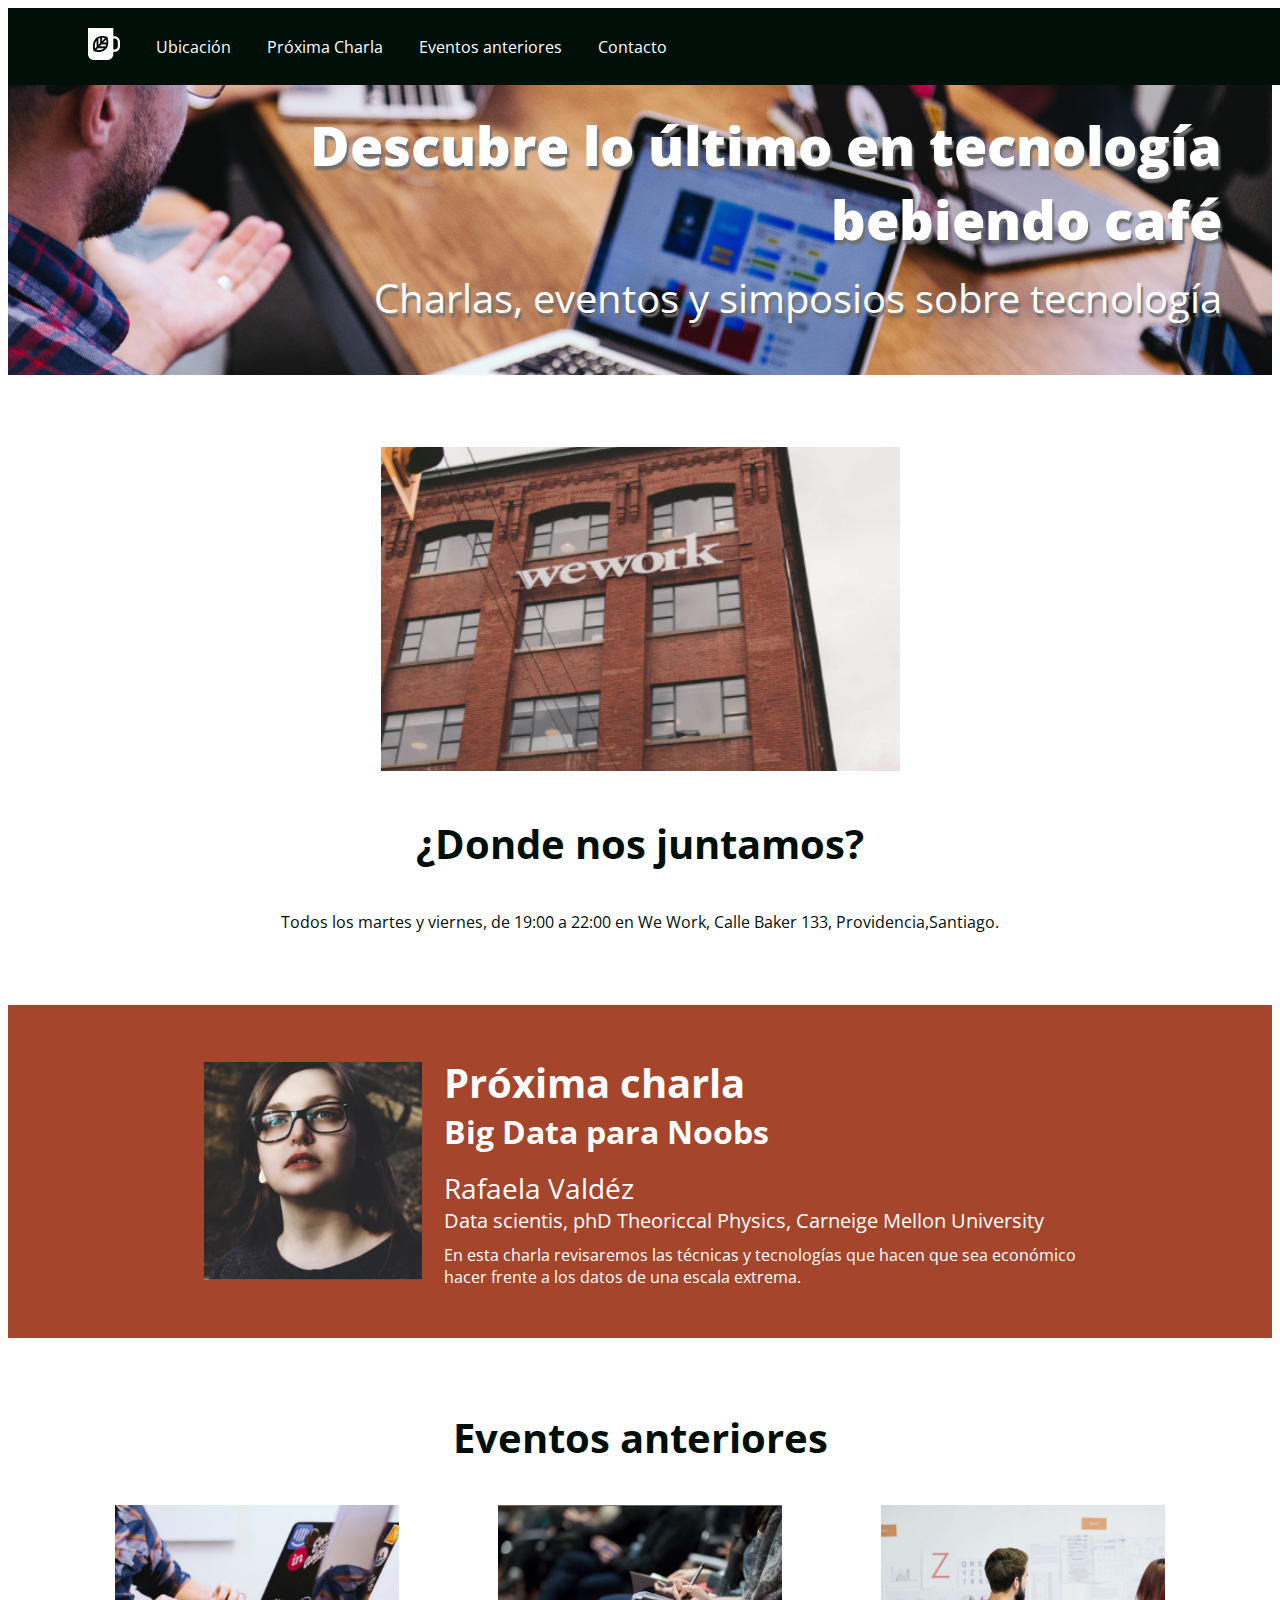
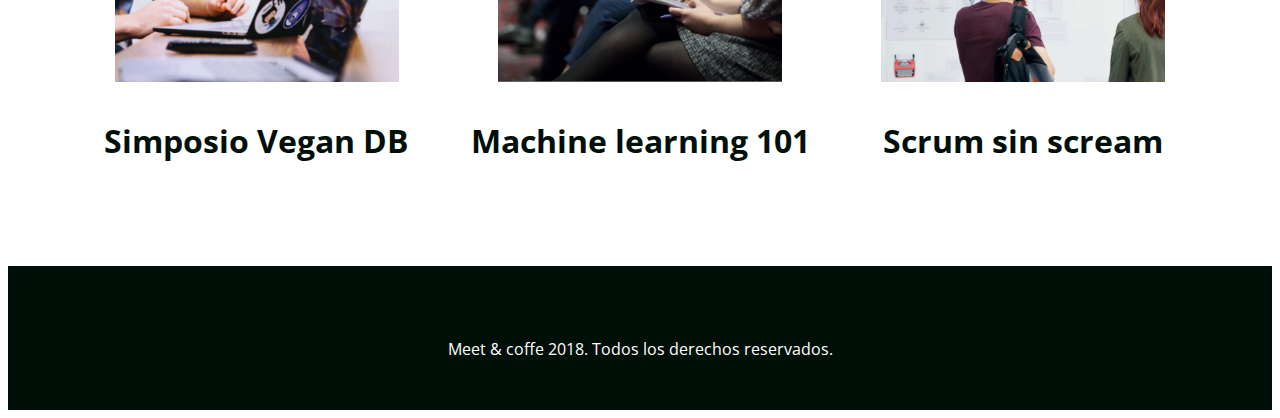
<file: index.html>
<!DOCTYPE html>
<html> 
<head>
    <title>Meet & Coffee</title>
    <meta charset="utf-8">
    <link rel=”shortcut icon” type=”image/png” href=”favicon.png”/>
    <meta name="author" content="Francisca Medina Concha">
    <meta name="description" content="Comparte tus conocimientos tomando café">
    <meta name="keywords" content="charlas, eventos, simposios, tecnología, co-work"> 
    <link href="https://fonts.googleapis.com/css?family=Open+Sans:400,700,800" rel="stylesheet"> <!--Esto es lo que hemos añadido PARA EL MODELO DE LETRA -->
    <link rel="stylesheet" href="https://use.fontawesome.com/releases/v5.6.3/css/all.css"
integrity="sha384-UHRtZLI+pbxtHCWp1t77Bi1L4ZtiqrqD80Kn4Z8NTSRyMA2Fd33n5dQ8lWUE00s/" crossorigin="anonymous"><!--Esto es lo que hemos añadido PARA EL FOOTER CON IMAGENES -->
<link rel="stylesheet" href="assets/css/style.css">
</head> 
<body>
<nav class="oscuro">    
 <ul>
    <li class="icono"><a href="#inicio">
    <svg xmlns="http://www.w3.org/2000/svg" viewBox="0 0 44 44"><path d="M11.8 26l-2.2 2.3c-.5-2.9-.7-7.5 2.2-11.2V26zm-.4 4.1c2.7.5 7.2.7 10.6-2.3h-8.5l-2.1 2.3zm5.3-16.2c-.8.2-1.7.5-2.4.9v8.5l2.4-2.6v-6.8zm2.5-.3v4.6l4-4.2c-1.1-.3-2.5-.5-4-.4zM16 25.2h8.1c.4-.8.7-1.7.9-2.6h-6.6L16 25.2zm28-6.1V25c0 4.3-3.3 7.8-7.4 7.8h-1.8v2.9c0 4.6-3.6 8.3-7.9 8.3h-19C3.6 44 0 40.3 0 35.7V0h34.8v11.4h1.8c4.1 0 7.4 3.5 7.4 7.7zm-16.2.9c.1-2.6-.4-5-.8-6.4-.2-.9-.4-1.4-.4-1.4s-.5-.2-1.4-.4c-1.4-.4-3.6-.9-6.1-.8-.8 0-1.7.1-2.5.3-.8.2-1.6.4-2.4.7-.9.4-1.7.8-2.5 1.5-.6.5-1.1 1-1.6 1.6-4.5 5.4-3.4 12.5-2.6 15.5.2.9.4 1.4.4 1.4s.5.2 1.4.4c2.8.8 9.6 2 14.7-2.7.6-.5 1.1-1.1 1.5-1.7.6-.8 1-1.7 1.4-2.6.3-.8.5-1.7.7-2.6.1-1.1.2-1.9.2-2.8zm13.2-.9c0-2.6-2-4.6-4.4-4.6h-1.8v15.1h1.8c2.4 0 4.4-2.1 4.4-4.6v-5.9zM21 20h4.4c0-1.6-.1-3-.4-4.2L21 20z"/></svg>    </svg>
</a></li>
  <li><a href="#ubicacion">Ubicación</a></li>
  <li><a href="#proxima-charla">Próxima Charla</a> </li> 
  <li><a href="#eventos">Eventos anteriores</a></li> 
  <li><a href="#contacto">Contacto</a></li>
    </ul> 
</nav>
 
<header id="inicio" class="hero-section">
    <h1>Descubre lo último en tecnología bebiendo café</h1> 
    <h2 class="subtitulo">Charlas, eventos y simposios sobre tecnología</h2>   
    </header>
<section id="ubicacion">
    <img src="assets/img/we-work.jpg" alt="We work location">
    <h2>¿Donde nos juntamos?</h2>
    <p>Todos los martes y viernes, de 19:00 a 22:00 en We Work, Calle Baker 133, Providencia,Santiago.</p> 
</section>
 
 
<section id="proxima-charla" class="sweet-brown"> 
    <div class="centrado">
    <img src="assets/img/speaker.jpg" alt="speaker" class="charla-speaker"><div class="charla-texto">
    <h2>Próxima charla</h2>
    <h3>Big Data para Noobs</h3>
    <h4>Rafaela Valdéz</h4>
    <h5>Data scientis, phD Theoriccal Physics, Carneige Mellon University</h5>
    <p>En esta charla revisaremos las técnicas y tecnologías que hacen que sea económico hacer
    frente a los datos de una escala extrema.</p> 
    </div>
    </div> 
</section>
<section id="eventos"> 
    <h2>Eventos anteriores</h2> 
    <article class="evento">
        <a href="evento001.html" target="_blank"><img src="assets/img/simposio-vegan.jpg" alt="Evento simposio-vegan"></a>
        <h3>Simposio Vegan DB</h3> </article>
        <article class="evento">
        <img src="assets/img/machine-learning.jpg" alt="machine-learning"> <h3>Machine learning 101</h3>
        </article>
        <article class="evento">
        <img src="assets/img/scrum-sin-scream.jpg" alt="scrum-sin-scream"> <h3>Scrum sin scream</h3>
        </article> 
</section>
<footer id="contacto" class="oscuro">
    <a href="https://github.com"><i class="fab fa-github-square fa-5x"></i></a>
     <a href="https://twitter.com"><i class="fab fa-twitter-square fa-5x"></i></a> 
     <a href="https://www.linkedin.com"><i class="fab fa-linkedin fa-5x"></i></a>
    <p>Meet & coffe 2018. Todos los derechos reservados.</p>
    </footer>
</body> </html>
</file>
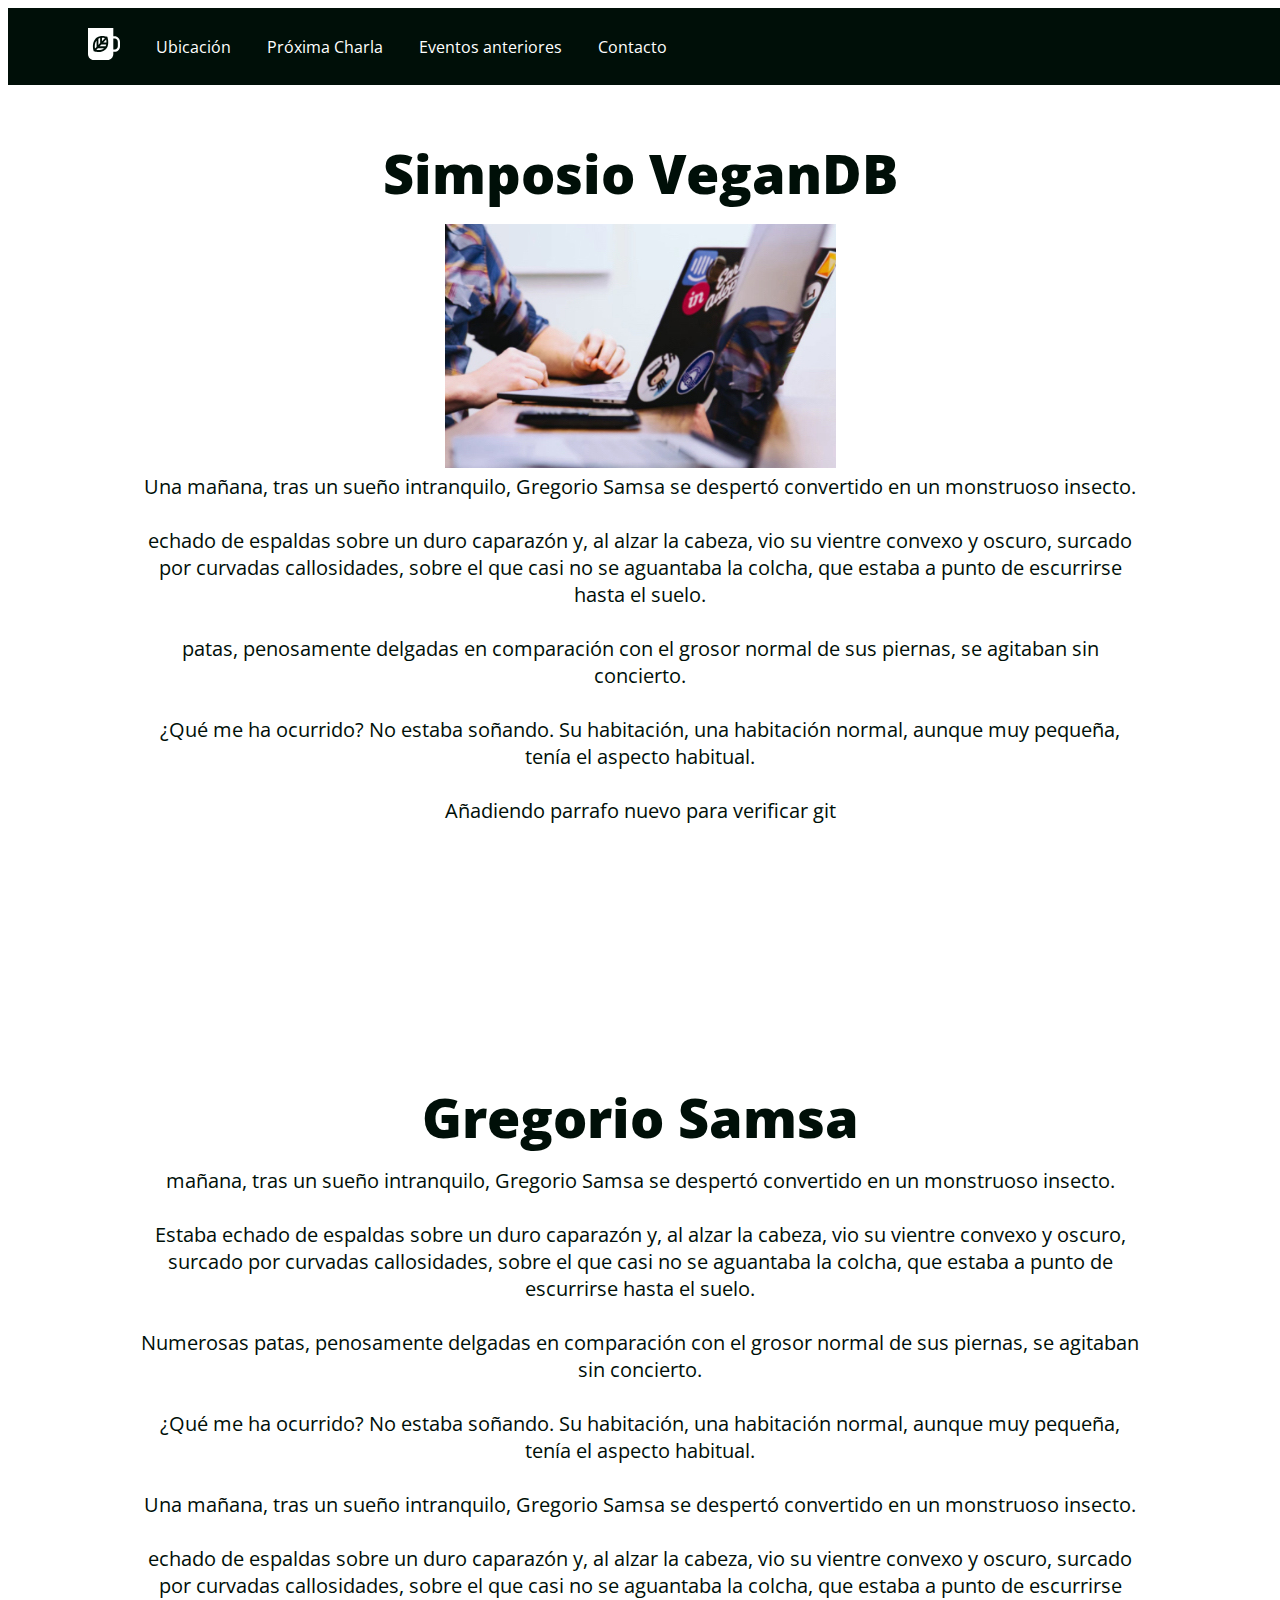
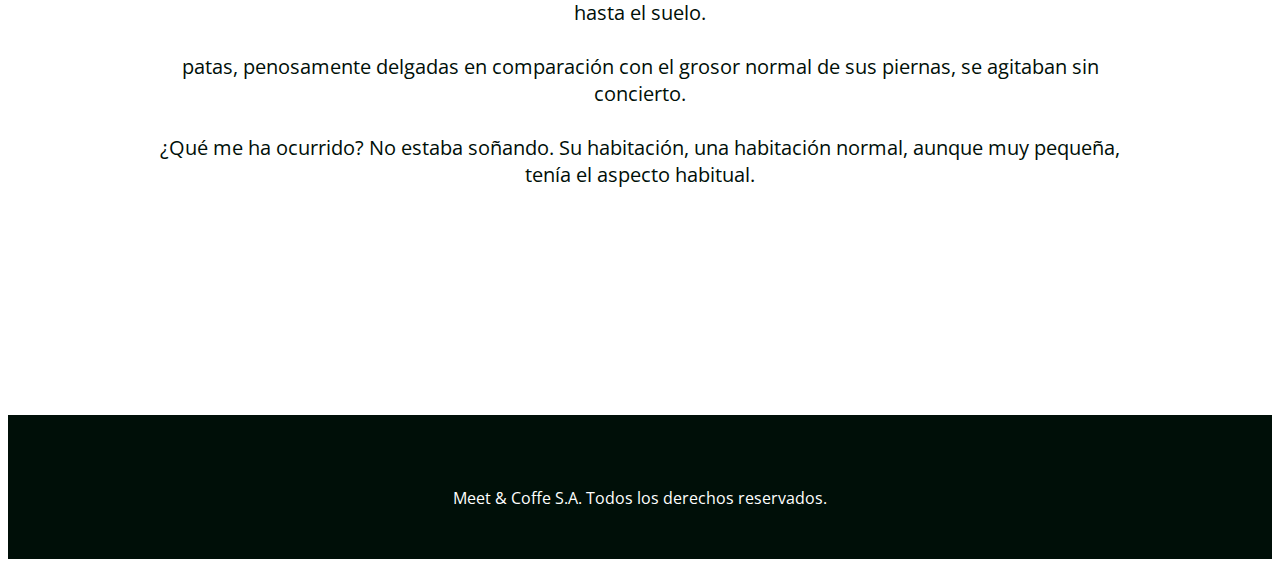
<file: evento001.html>
<!DOCTYPE html>
<html> 
<head>
<title> VeganDB </title>
<meta charset="utf-8">
<link rel="shortcut icon" type="image/png" href="Assets/img/taza_blanca.png">
<meta name="author" content="Francisca Medina Concha">
<meta name="description" content="Comparte tus conocimientos tomando café"> 
<meta name="keywords" content="charlas, eventos, simposios, tecnología, co-work">
<link href="https://fonts.googleapis.com/css?family=Open+Sans:400,700,800" rel="stylesheet"> <!--Esto es lo que hemos añadido PARA EL MODELO DE LETRA -->
<link rel="stylesheet" href="https://use.fontawesome.com/releases/v5.6.3/css/all.css"
integrity="sha384-UHRtZLI+pbxtHCWp1t77Bi1L4ZtiqrqD80Kn4Z8NTSRyMA2Fd33n5dQ8lWUE00s/" crossorigin="anonymous"><!--Esto es lo que hemos añadido PARA EL FOOTER CON IMAGENES -->
<link rel="stylesheet" href="Assets/css/style.css">
</head> 
<body>
<nav class="oscuro">
<ul>
   <li class="icono"><a href="#inicio">
   <svg xmlns="http://www.w3.org/2000/svg" viewBox="0 0 44 44"><path d="M11.8 26l-2.2 2.3c-.5-2.9-.7-7.5 2.2-11.2V26zm-.4 4.1c2.7.5 7.2.7 10.6-2.3h-8.5l-2.1 2.3zm5.3-16.2c-.8.2-1.7.5-2.4.9v8.5l2.4-2.6v-6.8zm2.5-.3v4.6l4-4.2c-1.1-.3-2.5-.5-4-.4zM16 25.2h8.1c.4-.8.7-1.7.9-2.6h-6.6L16 25.2zm28-6.1V25c0 4.3-3.3 7.8-7.4 7.8h-1.8v2.9c0 4.6-3.6 8.3-7.9 8.3h-19C3.6 44 0 40.3 0 35.7V0h34.8v11.4h1.8c4.1 0 7.4 3.5 7.4 7.7zm-16.2.9c.1-2.6-.4-5-.8-6.4-.2-.9-.4-1.4-.4-1.4s-.5-.2-1.4-.4c-1.4-.4-3.6-.9-6.1-.8-.8 0-1.7.1-2.5.3-.8.2-1.6.4-2.4.7-.9.4-1.7.8-2.5 1.5-.6.5-1.1 1-1.6 1.6-4.5 5.4-3.4 12.5-2.6 15.5.2.9.4 1.4.4 1.4s.5.2 1.4.4c2.8.8 9.6 2 14.7-2.7.6-.5 1.1-1.1 1.5-1.7.6-.8 1-1.7 1.4-2.6.3-.8.5-1.7.7-2.6.1-1.1.2-1.9.2-2.8zm13.2-.9c0-2.6-2-4.6-4.4-4.6h-1.8v15.1h1.8c2.4 0 4.4-2.1 4.4-4.6v-5.9zM21 20h4.4c0-1.6-.1-3-.4-4.2L21 20z"/></svg>    </svg>
  </a></li>
  <li><a href="#">Ubicación</a></li>
<li><a href="#">Próxima Charla</a> </li> 
<li><a href="#">Eventos anteriores</a></li> 
<li><a href="#">Contacto</a></li></ul>
</nav>
<div id="simposio-vegan" class="content">
<div id="titulo2">
   <h1>Simposio VeganDB</h1>   
</div>
<div>
<img src="Assets/img/simposio-vegan.jpg" alt="Events simposio vegan">
 <h5 id="parrafo">
    <p>Una mañana, tras un sueño intranquilo, Gregorio Samsa se despertó convertido en un monstruoso insecto.</p><br>
    <p> echado de espaldas sobre un duro caparazón y, al alzar la cabeza, vio su vientre convexo y oscuro, 
     surcado por curvadas callosidades, sobre el que casi no se aguantaba la colcha, 
     que estaba a punto de escurrirse hasta el suelo. </p><br>
    <p> patas, penosamente delgadas en comparación 
     con el grosor normal de sus piernas, se agitaban sin concierto.</p><br>
    <p>¿Qué me ha ocurrido? 
     No estaba soñando. Su habitación, una habitación normal, aunque muy pequeña, tenía el aspecto habitual.
    </p><br>
    <p>Añadiendo parrafo nuevo para verificar git</p>
    </h5>
</div>
   </div>
 <div id="gregorio-samsa" class="content">
<div id="titulo2">    
 <h1>Gregorio Samsa</h1>
</div>
 <h5 id="parrafo">
    <p> mañana, tras un sueño intranquilo, Gregorio Samsa se despertó convertido en un monstruoso insecto.</p> <br>
    <p>Estaba echado de espaldas sobre un duro caparazón y, al alzar la cabeza, vio su vientre convexo y oscuro, 
    surcado por curvadas callosidades, sobre el que casi no se aguantaba la colcha, que estaba a punto de escurrirse hasta el suelo. </p><br>
    <p>Numerosas patas, penosamente delgadas en comparación con el grosor normal de sus piernas, se agitaban sin concierto. </p><br>
    <p>¿Qué me ha ocurrido? No estaba soñando. Su habitación, una habitación normal, aunque muy pequeña, tenía el aspecto habitual.</p><br>
    <p>Una mañana, tras un sueño intranquilo, Gregorio Samsa se despertó convertido en un monstruoso insecto.</p> <br>
    <p> echado de espaldas sobre un duro caparazón y, al alzar la cabeza, vio su vientre convexo y oscuro, 
 surcado por curvadas callosidades, sobre el que casi no se aguantaba la colcha, 
 que estaba a punto de escurrirse hasta el suelo. </p> <br>
    <p> patas, penosamente delgadas en comparación 
 con el grosor normal de sus piernas, se agitaban sin concierto.</p> <br>
    <p>¿Qué me ha ocurrido? 
 No estaba soñando. Su habitación, una habitación normal, aunque muy pequeña, tenía el aspecto habitual.
    </p> <br>
 </h5>
</div>
 <footer id="contacto" class="oscuro">
   <a href="https://github.com"><i class="fab fa-github-square fa-5x"></i></a> 
   <a href="https://twitter.com"><i class="fab fa-twitter-square fa-5x"></i></a> 
   <a href="https://www.linkedin.com"><i class="fab fa-linkedin fa-5x"></i></a>
   <p>Meet & Coffe S.A. Todos los derechos reservados.</p>
   </footer>
</body> </html>
</file>
<file: assets/css/style.css>
body {
    text-align: center; 
    color: #000f08;
    font-family: 'Open Sans', sans-serif; /* esta es la propiedad que añadimos */
    }
    body * 
{ 
    margin: 0; 
    border: 0; 
   padding: 0;
   }
     
h1 {
    font-weight: 800;
    font-size: 3.4em; /* esta es la propiedad que añadimos */ 
    margin-bottom: 0.25em; /* esta es la propiedad que añadimos */
   }    
h2 {
    font-weight: 700; 
    font-size: 2.5em;
    }
h3 {
    font-size: 2em;
    }
h4 {
    font-size: 1.75em;
    }
h5 {
    font-size: 1.25em;
    }
.subtitulo, h4, h5 { 
    font-weight: 400;
    }
#ubicacion h2 { 
    margin: 1em auto;
    }
.sweet-brown h3, .sweet-brown h5 {
    margin-bottom: 0.5em; /* Aquí se puede ver el ejemplo claro de cómo los em están condicionados por
    el elemento padre */
    }
#eventos h2 { 
        margin-bottom: 1em;
    }
#eventos h3 { 
        margin: 1em auto;
    }
.oscuro {
    background: #000f08; 
    color: #ffffff;
    }
     
.oscuro a{
    color: #ffffff; 
    text-decoration: none;
    }
     
.sweet-brown { 
    text-align: left; 
    background: #a4452c; 
    color: #ffffff;
    padding: 3.125rem; /* esta es la propiedad que añadimos */
    white-space: nowrap; /* esta es la propiedad que añadimos */
}
.hero-section {
    text-align: right;
    background-image: url('../img/bg-hero.png'); 
    background-repeat: no-repeat; 
    background-size: cover;
    color: #ffffff;
    text-shadow: 0.125em 0.25em 0.125em #707070; /* Esta línea la pasamos a em */
    padding: 6.25rem 3.125rem 3.125rem 3.125rem;/*Comando para indicar las dimensiones padding de las imagenes*/
}

section, footer { 
    margin-top: 4.5rem;
    }
footer { 
    padding: 3.125rem;
    }
.centrado { 
    width: 75%; 
    margin: 0 auto;
    }
.charla-speaker, .charla-texto, .evento { 
    display: inline-block;
    }
.charla-speaker{ 
    width: 25%;
    vertical-align: middle; /* esta es la propiedad que añadimos */
    }
.charla-texto { 
    width: 72.5%;
    vertical-align: middle; /* esta es la propiedad que añadimos */
    margin-left: 2.5%; /* esta es la propiedad que añadimos */
    white-space: normal; /* esta es la propiedad que añadimos */
    } 
.evento{
    width: 30%;
}
.evento img{
    width: 75%;
}
nav {
    text-align: left;
    padding: 1.25rem 4rem;
    position: fixed; /* esta es la propiedad que añadimos para que quede la barra arriba sin que desaparezca */
    width: 100vw; /* esta es la propiedad que añadimos para indicarle el tamaño*/
    }
nav ul { 
    list-style-type: none;
    }
nav ul li {
    display: inline-block; 
    margin: 0 1em;
    vertical-align: middle; /* esta es la propiedad que añadimos */
    }
.content{
    text-align: center;
    padding: 8rem;
}
.titulo2{
margin-top: 5rem;
}
.icono { width: 2rem;
}
.icono svg { 
    fill: #ffffff;
}
footer i {
    margin: 0 0.25em 0.5em 0.25em;
    }
.parrafo{
    padding: 20rem;
}
.titulo2{
    padding: 10rem;
}
</file>
<file: Assets/css/style.css>
body {
    text-align: center; 
    color: #000f08;
    font-family: 'Open Sans', sans-serif; /* esta es la propiedad que añadimos */
    }
    body * 
{ 
    margin: 0; 
    border: 0; 
   padding: 0;
   }
     
h1 {
    font-weight: 800;
    font-size: 3.4em; /* esta es la propiedad que añadimos */ 
    margin-bottom: 0.25em; /* esta es la propiedad que añadimos */
   }    
h2 {
    font-weight: 700; 
    font-size: 2.5em;
    }
h3 {
    font-size: 2em;
    }
h4 {
    font-size: 1.75em;
    }
h5 {
    font-size: 1.25em;
    }
.subtitulo, h4, h5 { 
    font-weight: 400;
    }
#ubicacion h2 { 
    margin: 1em auto;
    }
.sweet-brown h3, .sweet-brown h5 {
    margin-bottom: 0.5em; /* Aquí se puede ver el ejemplo claro de cómo los em están condicionados por
    el elemento padre */
    }
#eventos h2 { 
        margin-bottom: 1em;
    }
#eventos h3 { 
        margin: 1em auto;
    }
.oscuro {
    background: #000f08; 
    color: #ffffff;
    }
     
.oscuro a{
    color: #ffffff; 
    text-decoration: none;
    }
     
.sweet-brown { 
    text-align: left; 
    background: #a4452c; 
    color: #ffffff;
    padding: 3.125rem; /* esta es la propiedad que añadimos */
    white-space: nowrap; /* esta es la propiedad que añadimos */
}
.hero-section {
    text-align: right;
    background-image: url('../img/bg-hero.png'); 
    background-repeat: no-repeat; 
    background-size: cover;
    color: #ffffff;
    text-shadow: 0.125em 0.25em 0.125em #707070; /* Esta línea la pasamos a em */
    padding: 6.25rem 3.125rem 3.125rem 3.125rem;/*Comando para indicar las dimensiones padding de las imagenes*/
}

section, footer { 
    margin-top: 4.5rem;
    }
footer { 
    padding: 3.125rem;
    }
.centrado { 
    width: 75%; 
    margin: 0 auto;
    }
.charla-speaker, .charla-texto, .evento { 
    display: inline-block;
    }
.charla-speaker{ 
    width: 25%;
    vertical-align: middle; /* esta es la propiedad que añadimos */
    }
.charla-texto { 
    width: 72.5%;
    vertical-align: middle; /* esta es la propiedad que añadimos */
    margin-left: 2.5%; /* esta es la propiedad que añadimos */
    white-space: normal; /* esta es la propiedad que añadimos */
    } 
.evento{
    width: 30%;
}
.evento img{
    width: 75%;
}
nav {
    text-align: left;
    padding: 1.25rem 4rem;
    position: fixed; /* esta es la propiedad que añadimos para que quede la barra arriba sin que desaparezca */
    width: 100vw; /* esta es la propiedad que añadimos para indicarle el tamaño*/
    }
nav ul { 
    list-style-type: none;
    }
nav ul li {
    display: inline-block; 
    margin: 0 1em;
    vertical-align: middle; /* esta es la propiedad que añadimos */
    }
.content{
    text-align: center;
    padding: 8rem;
}
.titulo2{
margin-top: 5rem;
}
.icono { width: 2rem;
}
.icono svg { 
    fill: #ffffff;
}
footer i {
    margin: 0 0.25em 0.5em 0.25em;
    }
.parrafo{
    padding: 20rem;
}
.titulo2{
    padding: 10rem;
}
</file>
